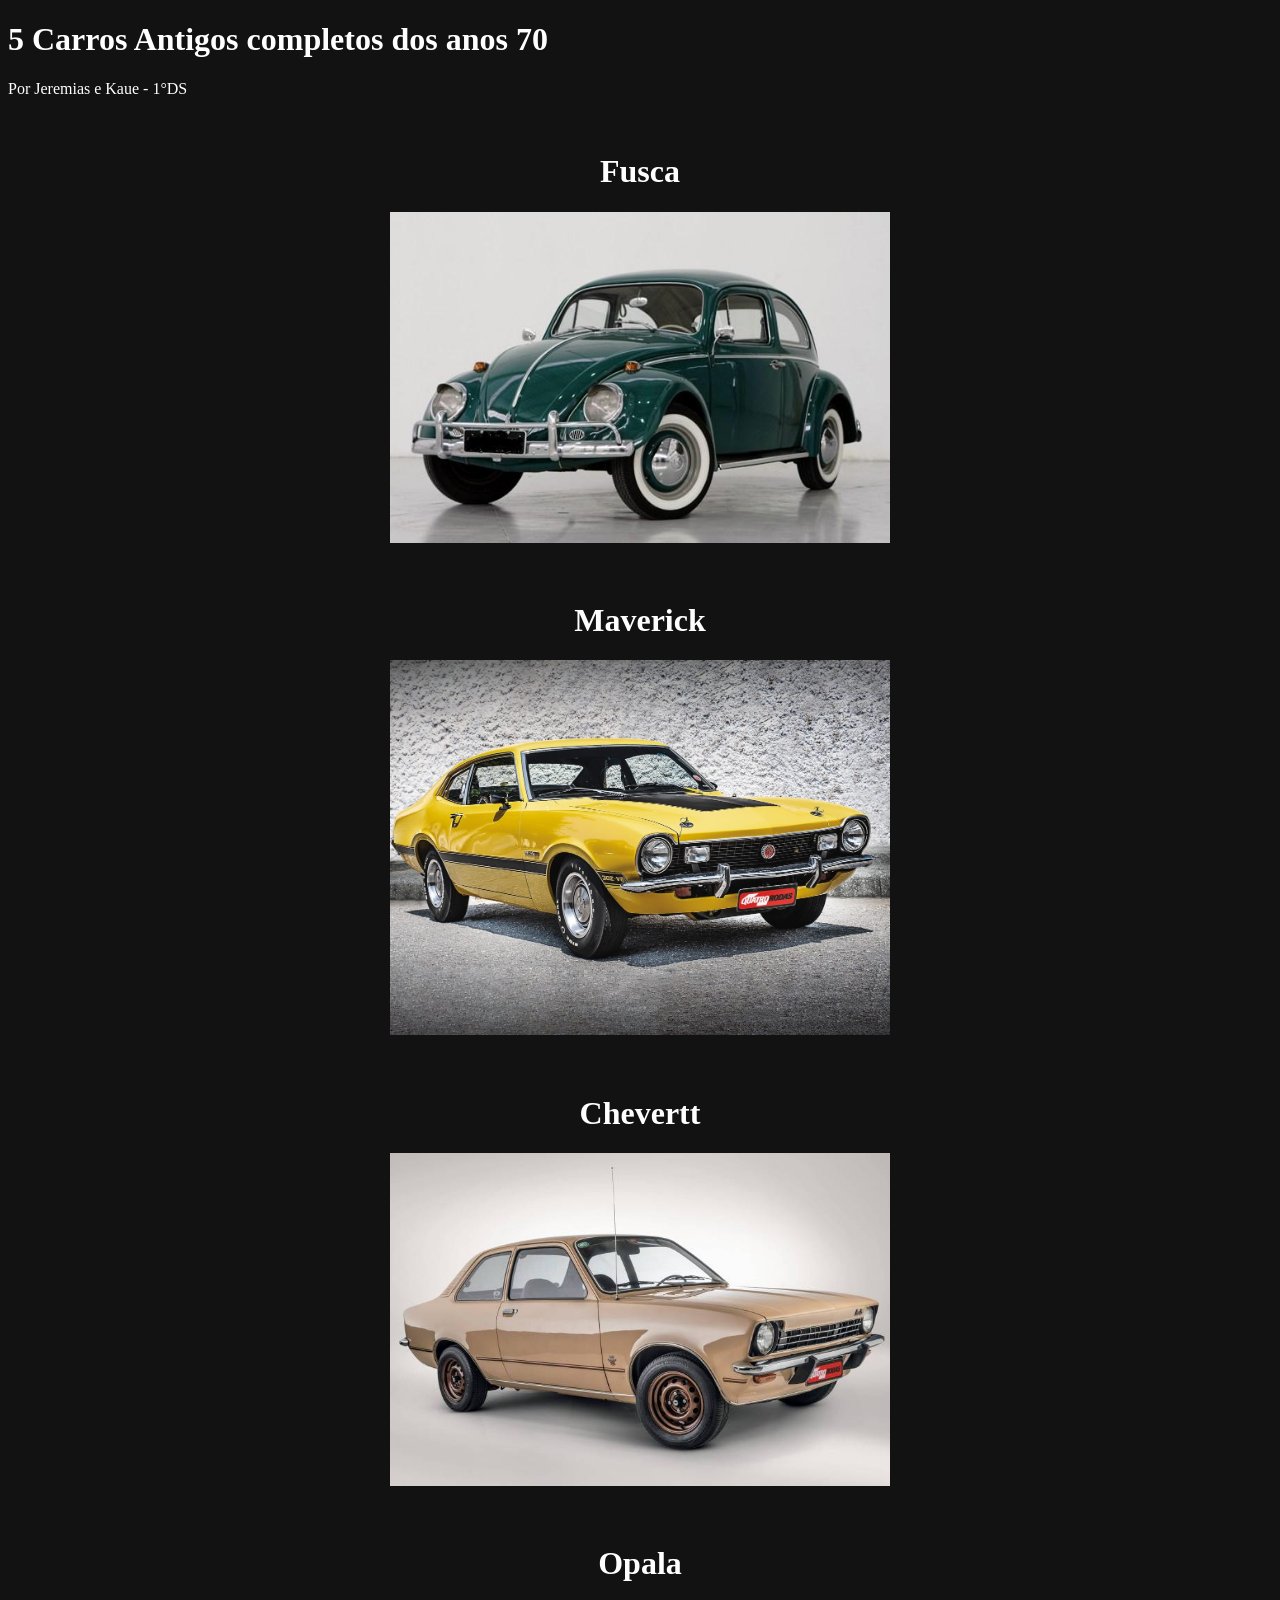
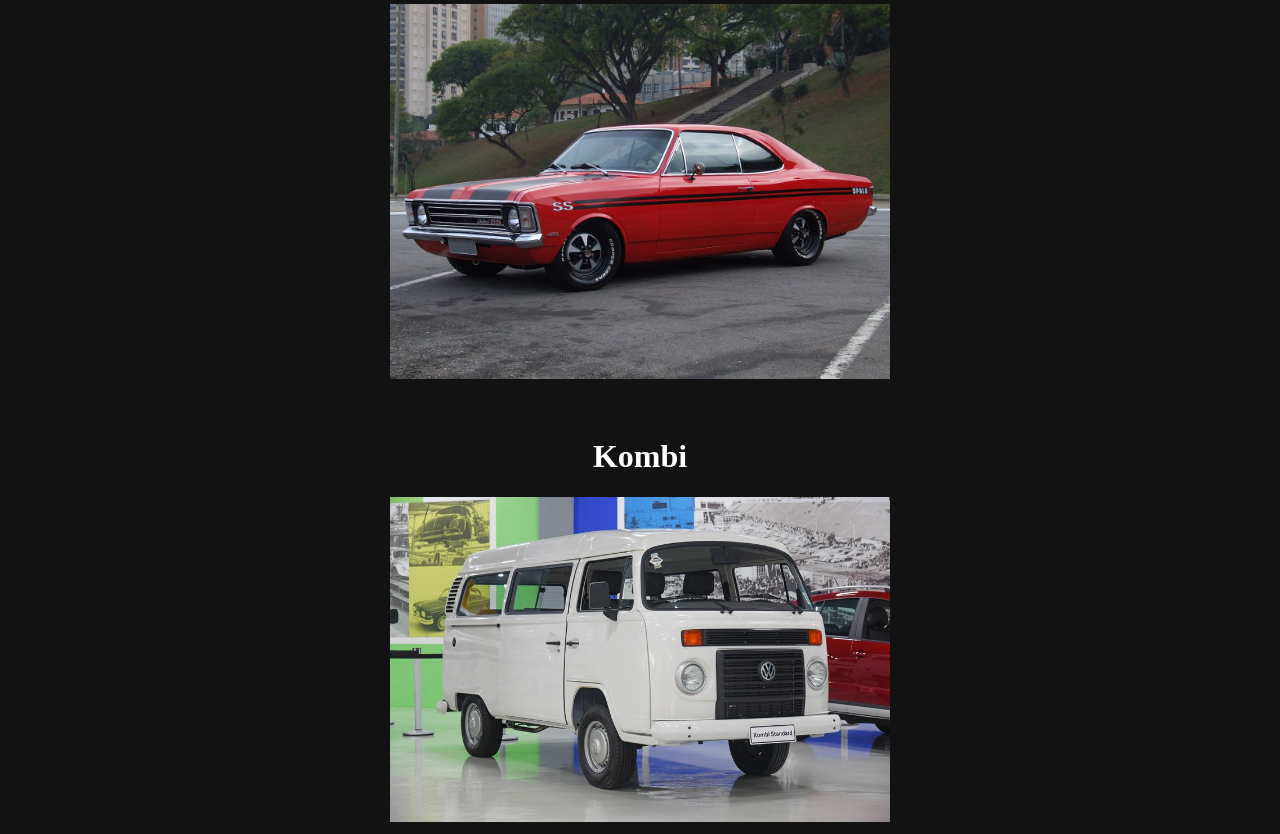
<file: index.html>
<!DOCTYPE html>
<html lang="en">
<head>
    <link rel="stylesheet" href="Css/Pagina_principal.css">
    <style>
    </style>
    <meta charset="UTF-8">
    <meta name="viewport" content="width=device-width, initial-scale=1.0">
    <title>Document</title>
</head>
<body>




<h1>5 Carros Antigos completos dos anos 70</h1>
    <p>Por Jeremias e Kaue - 1°DS</p>
    <p><br></p>

    <div class="caixa-centro">

        <h1>Fusca</h1>
        <a href="paginas/Fusca.html">
            <img src="Imagens/Fusca.jpeg">
        </a>
        <p><br></p>

        <h1>Maverick</h1>
        <a href="paginas/Maverick.html">
            <img src="Imagens/maverick.jpeg">
        </a>
        <p><br></p>

        <h1>Chevertt</h1>
        <a href="paginas/Chevertt.html">
            <img src="Imagens/Chevertt.jpeg">
        </a>
        <p><br></p>

        <h1>Opala</h1>
        <a href="paginas/Opala.html">
            <img src="Imagens/Opala.jpeg">
        </a>
        <p><br></p>

        <h1>Kombi</h1>
        <a href="paginas/Kombi.html">
            <img src="Imagens/Kombi.jpeg">
        </a>

    </div>

</body>
</html>
</file>
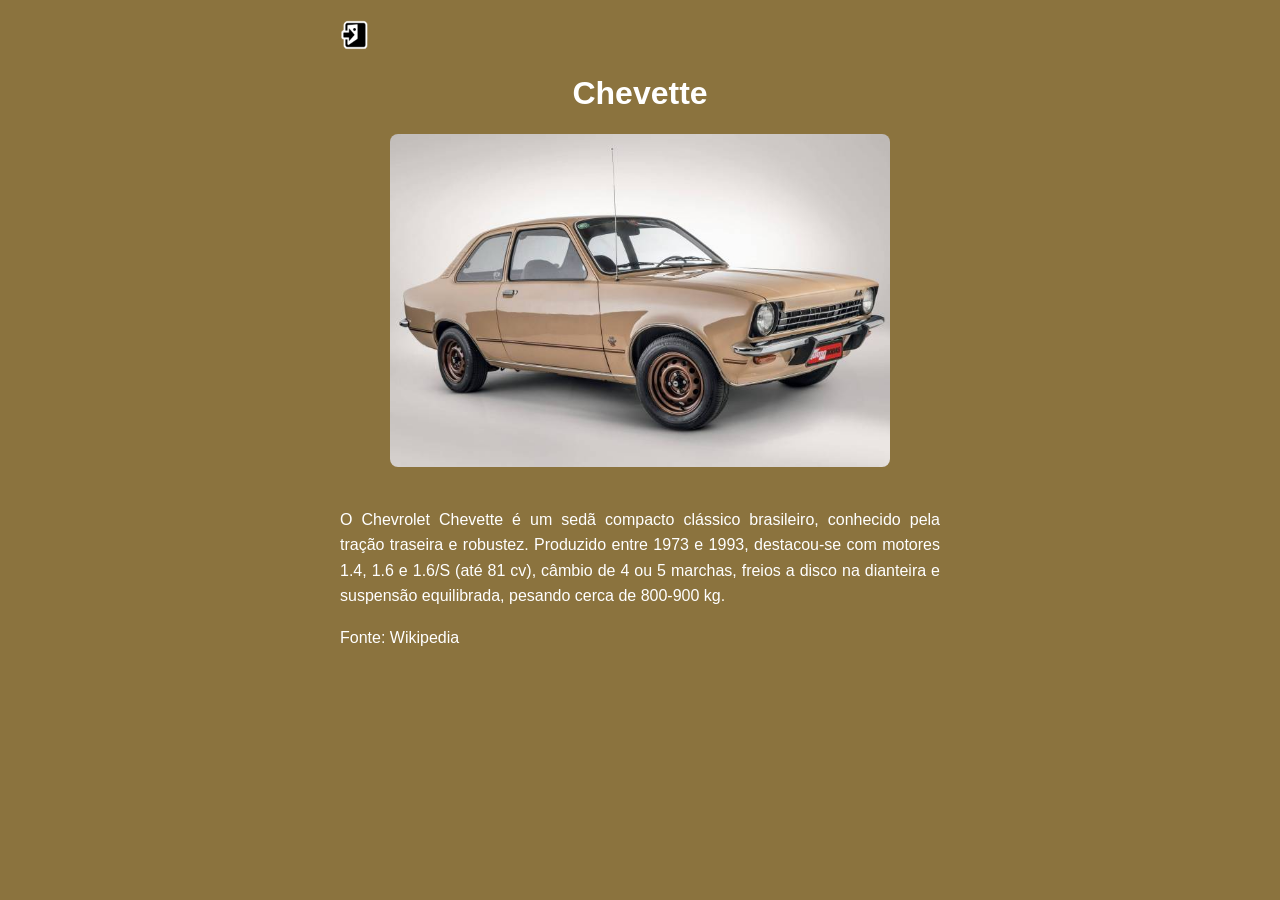
<file: paginas/Chevertt.html>
<!DOCTYPE html>
<html lang="pt-BR">
<head>
    <title>Chevette</title>
    <link rel="stylesheet" href="../Css/Chevertt.css">
</head>
<body>

    <div class="caixa-centro">
        <a href="../index.html" class="btn-voltar">
            <img src="../voltar.png" alt="Voltar">
        </a>
        
        <h1>Chevette</h1>
        
        <img src="../Imagens/Chevertt.jpeg" class="imagem-carro" alt="Chevrolet Chevette">
        
        <p>O Chevrolet Chevette é um sedã compacto clássico brasileiro, conhecido pela tração traseira e robustez. Produzido entre 1973 e 1993, destacou-se com motores 1.4, 1.6 e 1.6/S (até 81 cv), câmbio de 4 ou 5 marchas, freios a disco na dianteira e suspensão equilibrada, pesando cerca de 800-900 kg.</p> 
        <p>Fonte: Wikipedia</p>


</body>
</html>
</file>
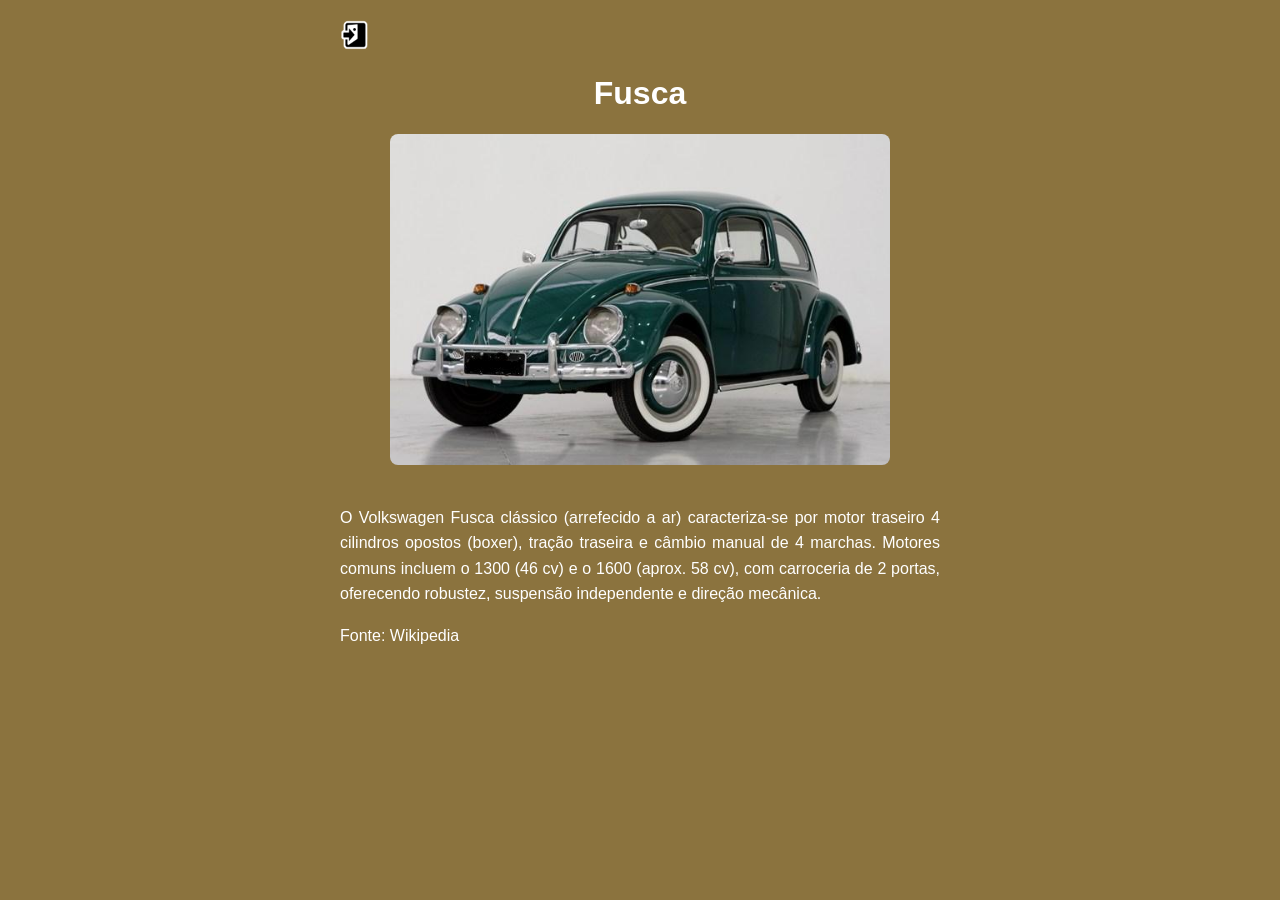
<file: paginas/Fusca.html>
<!DOCTYPE html>
<html lang="pt-BR">
<head>
    <title>Fusca</title>
    <link rel="stylesheet" href="../Css/Fusca.css">
</head>
<body>

    <div class="caixa-centro">
        <a href="../index.html" class="btn-voltar">
            <img src="../voltar.png" alt="Voltar">
        </a>
        
        <h1>Fusca</h1>
        
        <a href="Fusca.html">
            <img src="../Imagens/Fusca.jpeg" class="imagem-carro" alt="Foto do Fusca">
        </a>
        
        <p>O Volkswagen Fusca clássico (arrefecido a ar) caracteriza-se por motor traseiro 4 cilindros opostos (boxer), tração traseira e câmbio manual de 4 marchas. Motores comuns incluem o 1300 (46 cv) e o 1600 (aprox. 58 cv), com carroceria de 2 portas, oferecendo robustez, suspensão independente e direção mecânica.</p>
        <p>Fonte: Wikipedia</p>
</body>
</html>
</file>
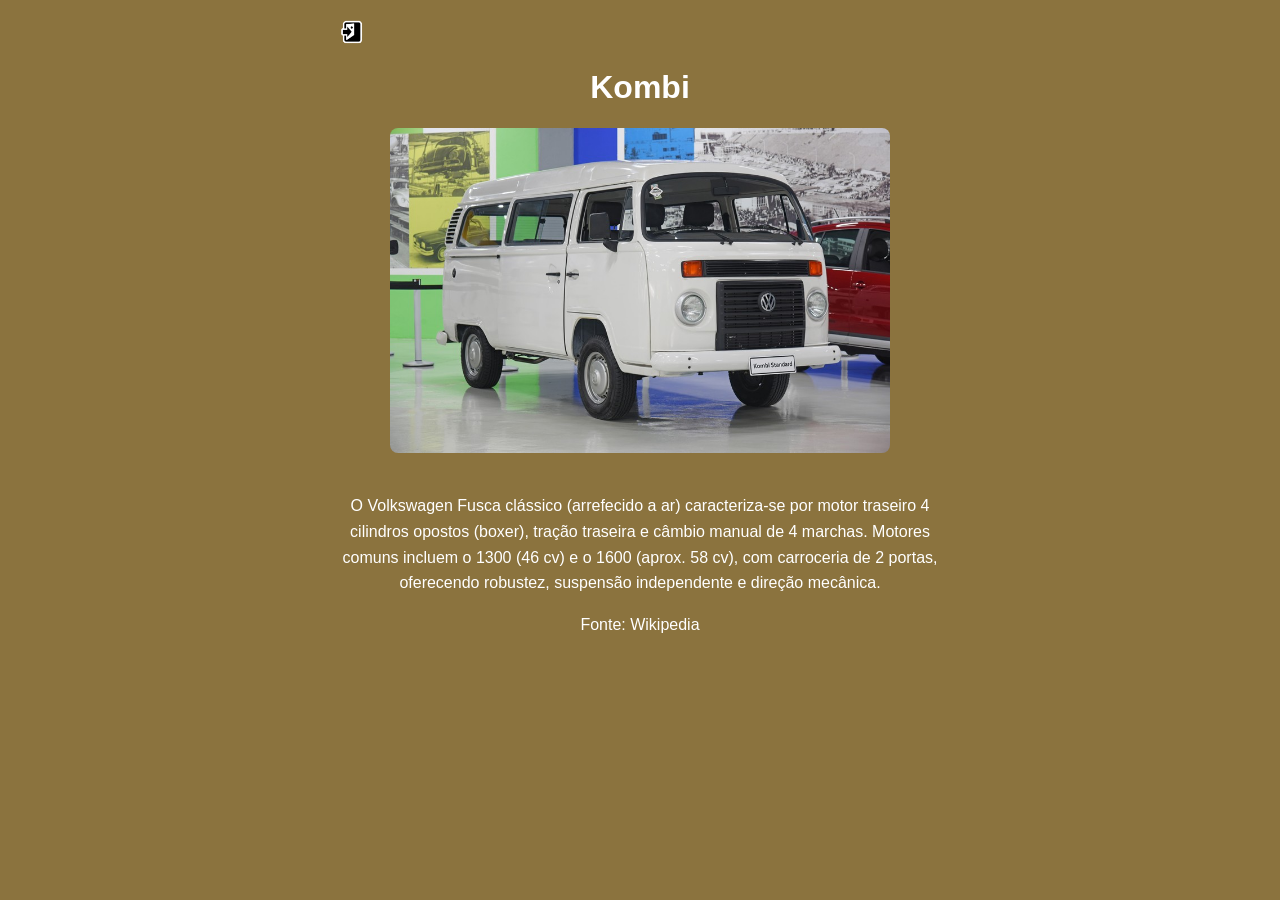
<file: paginas/Kombi.html>
<!DOCTYPE html>
<html lang="pt-BR">
<head>
    <title>Kombi</title>
    <link rel="stylesheet" href="../Css/Kombi.css">
    <style>
    </style>
</head>
<body>

    <div class="caixa-centro">
        <a href="../index.html" class="btn-voltar">
            <img src="../voltar.png" alt="Voltar">
        </a>
        
        <h1>Kombi</h1>
        
        <a href="Kombi.html">
            <img src="../Imagens/Kombi.jpeg" class="imagem-carro" alt="Foto da Kombi">
        </a>
        
        <p>O Volkswagen Fusca clássico (arrefecido a ar) caracteriza-se por motor traseiro 4 cilindros opostos (boxer), tração traseira e câmbio manual de 4 marchas. Motores comuns incluem o 1300 (46 cv) e o 1600 (aprox. 58 cv), com carroceria de 2 portas, oferecendo robustez, suspensão independente e direção mecânica.</p>
        <p>Fonte: Wikipedia</p>

</body>
</html>
</file>
<file: Css/Pagina_principal.css>
body {
        background-color: #121212;
        color: white;
    }

    .caixa-centro {
    text-align: center;
}

.caixa-centro img {
    width: 500px;
    height: auto;
}
</file>
<file: Css/Chevertt.css>
.caixa-centro {
    text-align: center;
}

.caixa-centro img {
    width: 500px;
    height: auto;
}


body {
    background-color: #8b733e;
    color: white;
    font-family: Arial, sans-serif;
    margin: 0;
    padding: 20px;
}

.caixa-centro {
    max-width: 600px;
    margin: 0 auto;
    text-align: center;
}

.btn-voltar {
    display: block;
    text-align: left;
    margin-bottom: 20px;
}

.btn-voltar img {
    height: 30px;
    width: auto;
}

.imagem-carro {
    max-width: 100%;
    height: auto;
    border-radius: 8px;
    margin-bottom: 20px;
}

p {
    font-size: 16px;
    line-height: 1.6;
    text-align: justify;
}

a {
    color: white;
}
</file>
<file: Css/Fusca.css>
.caixa-centro {
    text-align: center;
}

.caixa-centro img {
    width: 500px;
    height: auto;
}


body {
    background-color: #8b733e;
    color: white;
    font-family: Arial, sans-serif;
    margin: 0;
    padding: 20px;
}

.caixa-centro {
    max-width: 600px;
    margin: 0 auto;
    text-align: center;
}

.btn-voltar {
    display: block;
    text-align: left;
    margin-bottom: 20px;
}

.btn-voltar img {
    height: 30px;
    width: auto;
}

.imagem-carro {
    max-width: 100%;
    height: auto;
    border-radius: 8px;
    margin-bottom: 20px;
}

p {
    font-size: 16px;
    line-height: 1.6;
    text-align: justify;
}

a {
    color: white;
}
</file>
<file: Css/Kombi.css>
.caixa-centro {
    text-align: center;
}

.caixa-centro img {
    width: 500px;
    height: auto;
}

body {
            background-color: #8b733e;
            color: white;
            font-family: Arial, sans-serif;
            margin: 0;
            padding: 20px;
        }

        .caixa-centro {
            max-width: 600px;
            margin: 0 auto;
            text-align: center;
        }

        .btn-voltar {
            display: block;
            text-align: left;
            margin-bottom: 20px;
        }

        .btn-voltar img {
            height: 24px;
            width: auto;
        }

        .imagem-carro {
            max-width: 100%;
            height: auto;
            border-radius: 8px;
            margin-bottom: 20px;
        }

        p {
            font-size: 16px;
            line-height: 1.6;
        }
</file>
